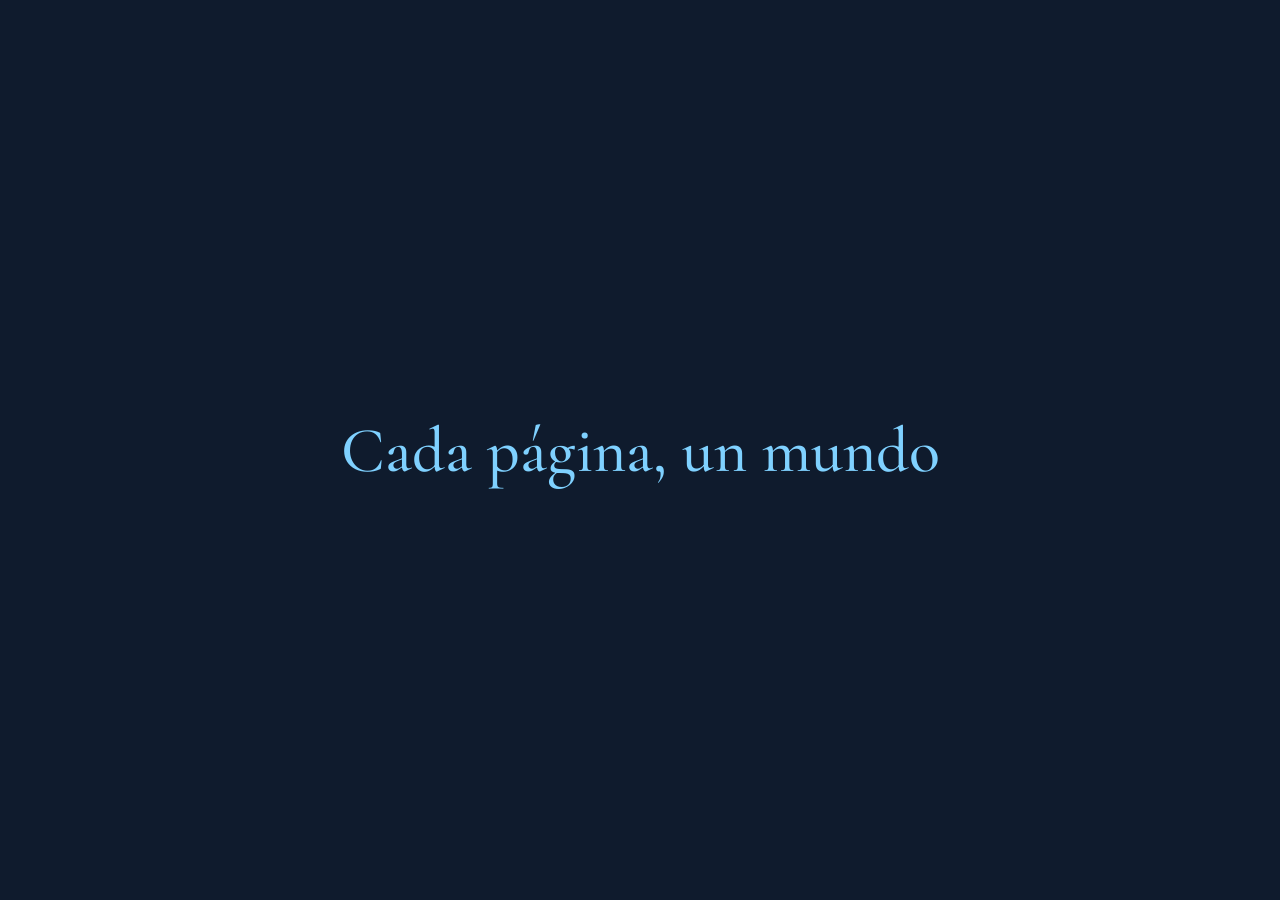
<file: index.html>
<!doctype html>
<html lang="es">
  <head>
    <meta charset="UTF-8" />
    <meta name="viewport" content="width=device-width, initial-scale=1" />
    <!-- Favicon: imagen de la carpeta imgs -->
    <link rel="icon" href="imgs/mundo.png" />
    <title>Cada página, un mundo</title>
    <link rel="stylesheet" href="style.css" />
  </head>

  <body>
    <h1><a href="inicio.html">Cada página, un mundo</a></h1>
  </body>
</html>
</file>
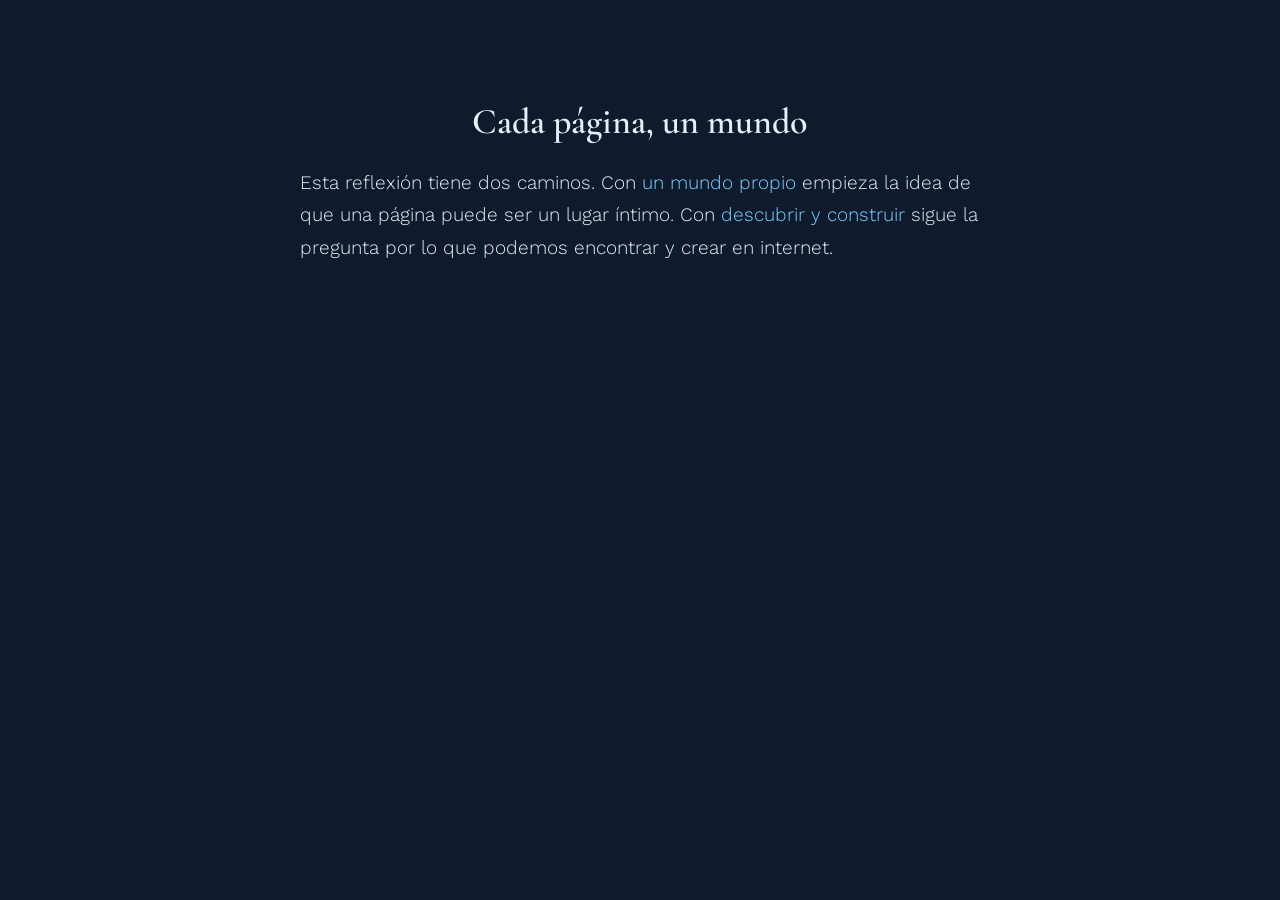
<file: inicio.html>
<!doctype html>
<html lang="es">
  <head>
    <meta charset="UTF-8" />
    <meta name="viewport" content="width=device-width, initial-scale=1" />
    <!-- Favicon: imagen de la carpeta imgs -->
    <link rel="icon" href="imgs/mundo.png" />
    <title>Cada página, un mundo</title>
    <link rel="stylesheet" href="style.css" />
  </head>

  <body>
    <div id="contenido">
      <h2>Cada página, un mundo</h2>

      <!-- Frase de entrada con los dos caminos (enlaces a otras páginas del sitio) -->
      <p class="texto">
        Esta reflexión tiene dos caminos. Con <a href="mar.html">un mundo propio</a> empieza la idea de que una página puede ser un lugar íntimo. Con <a href="rio.html">descubrir y construir</a> sigue la pregunta por lo que podemos encontrar y crear en internet.
      </p>
    </div>
  </body>
</html>
</file>
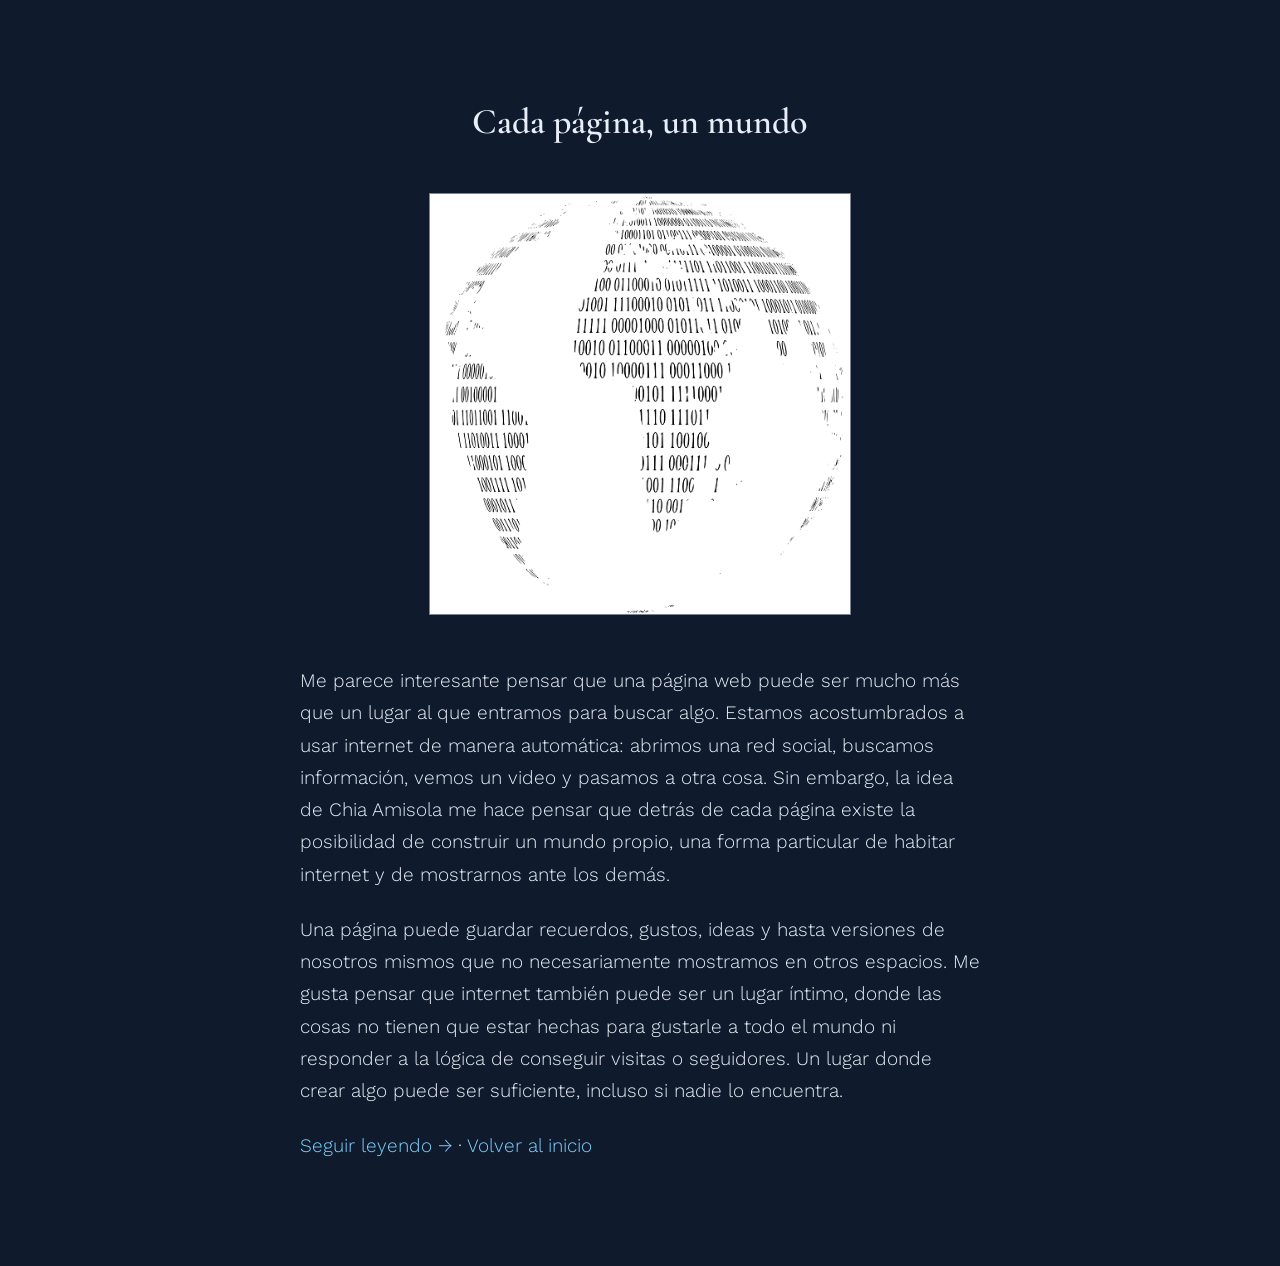
<file: mar.html>
<!doctype html>
<html lang="es">
  <head>
    <meta charset="UTF-8" />
    <meta name="viewport" content="width=device-width, initial-scale=1" />
    <!-- Favicon: imagen de la carpeta imgs -->
    <link rel="icon" href="imgs/mundo.png" />
    <title>Cada página, un mundo</title>
    <link rel="stylesheet" href="style.css" />
  </head>

  <body>
    <div id="contenido">
      <h2>Cada página, un mundo</h2>

      <div class="contenedor-imagen">
        <!-- Imagen de la carpeta imgs (%20 es el espacio del nombre "mundo 1.png") -->
        <img src="imgs/mundo%201.png" alt="Mundo 1" />
      </div>

      <!-- ↓↓↓ AQUÍ ESTÁ LA REFLEXIÓN (primera parte) ↓↓↓ -->
      <p class="texto">
        Me parece interesante pensar que una página web puede ser mucho más que un lugar al que entramos para buscar algo. Estamos acostumbrados a usar internet de manera automática: abrimos una red social, buscamos información, vemos un video y pasamos a otra cosa. Sin embargo, la idea de Chia Amisola me hace pensar que detrás de cada página existe la posibilidad de construir un mundo propio, una forma particular de habitar internet y de mostrarnos ante los demás.
      </p>

      <p class="texto">
        Una página puede guardar recuerdos, gustos, ideas y hasta versiones de nosotros mismos que no necesariamente mostramos en otros espacios. Me gusta pensar que internet también puede ser un lugar íntimo, donde las cosas no tienen que estar hechas para gustarle a todo el mundo ni responder a la lógica de conseguir visitas o seguidores. Un lugar donde crear algo puede ser suficiente, incluso si nadie lo encuentra.
      </p>
      <!-- ↑↑↑ AQUÍ TERMINA LA REFLEXIÓN ↑↑↑ -->

      <p class="texto"><a href="rio.html">Seguir leyendo →</a> · <a href="inicio.html">Volver al inicio</a></p>
    </div>

    <!-- Audio: suena al entrar a la página (cada %20 es un espacio del nombre del archivo) -->
    <audio autoplay loop src="sonidos/Gem%20of%20Love%20-%20Blue%20Deer%20Studio.mp3"></audio>
  </body>
</html>
</file>
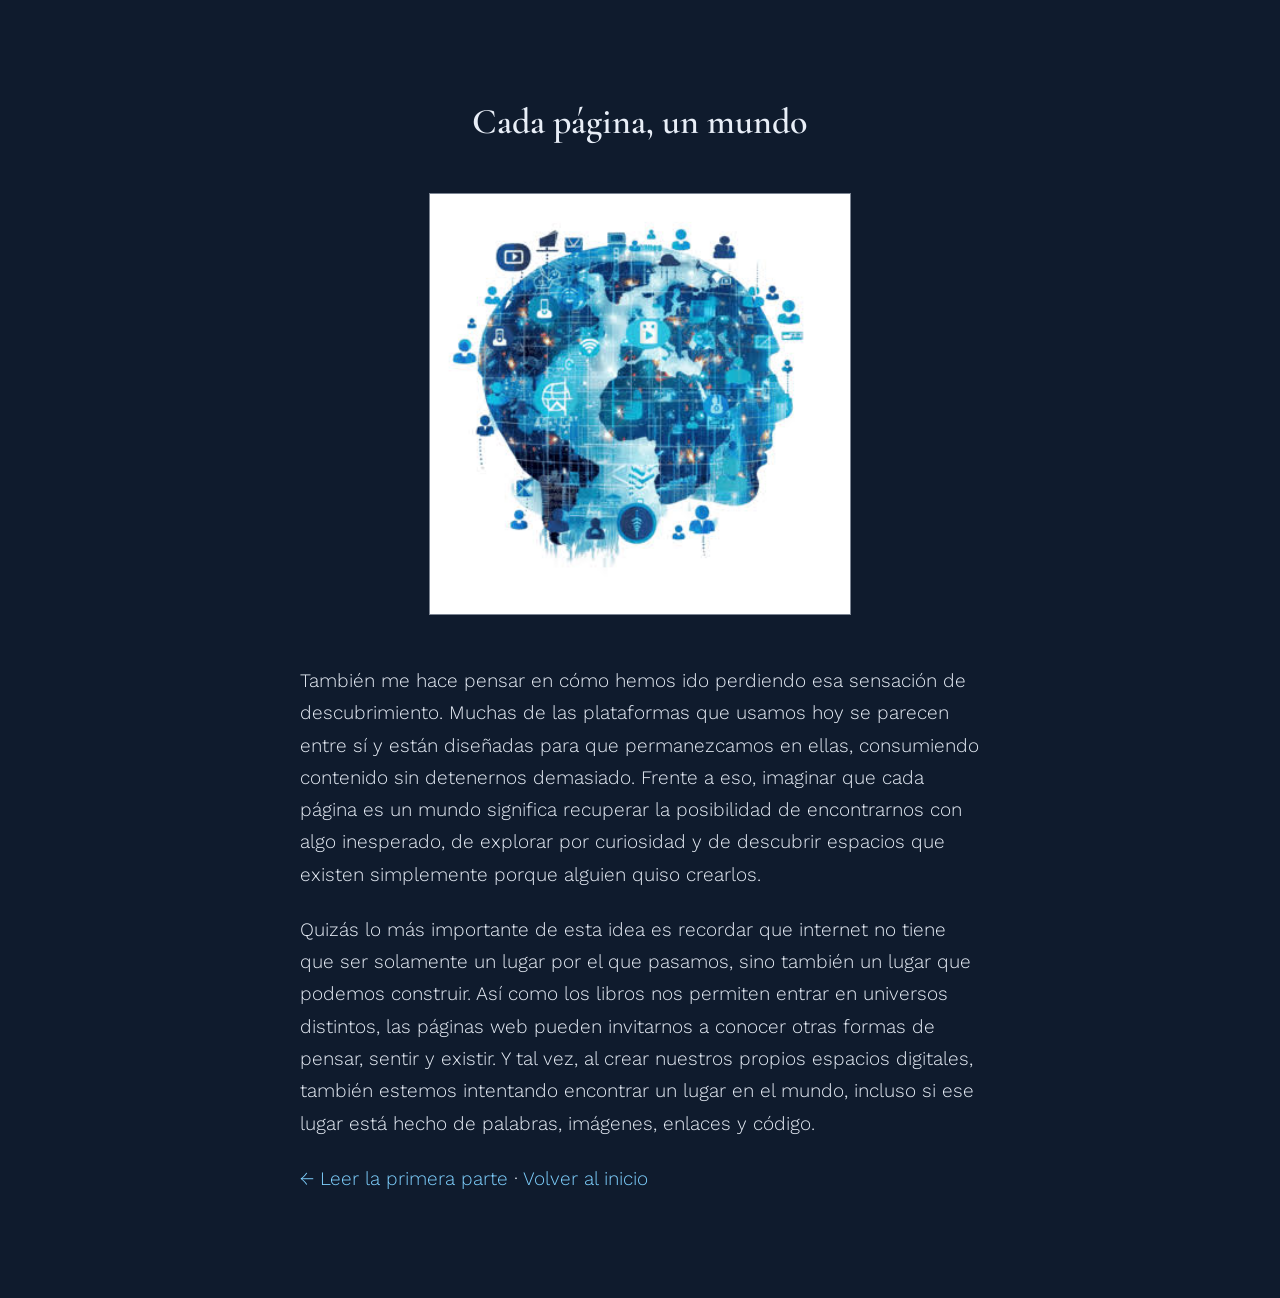
<file: rio.html>
<!doctype html>
<html lang="es">
  <head>
    <meta charset="UTF-8" />
    <meta name="viewport" content="width=device-width, initial-scale=1" />
    <!-- Favicon: imagen de la carpeta imgs -->
    <link rel="icon" href="imgs/mundo.png" />
    <title>Cada página, un mundo</title>
    <link rel="stylesheet" href="style.css" />
  </head>

  <body>
    <div id="contenido">
      <h2>Cada página, un mundo</h2>

      <div class="contenedor-imagen">
        <!-- Imagen de la carpeta imgs (%20 es el espacio del nombre "mundos 2.jpg") -->
        <img src="imgs/mundos%202.jpg" alt="Mundo 2" />
      </div>

      <!-- ↓↓↓ AQUÍ ESTÁ LA REFLEXIÓN (segunda parte) ↓↓↓ -->
      <p class="texto">
        También me hace pensar en cómo hemos ido perdiendo esa sensación de descubrimiento. Muchas de las plataformas que usamos hoy se parecen entre sí y están diseñadas para que permanezcamos en ellas, consumiendo contenido sin detenernos demasiado. Frente a eso, imaginar que cada página es un mundo significa recuperar la posibilidad de encontrarnos con algo inesperado, de explorar por curiosidad y de descubrir espacios que existen simplemente porque alguien quiso crearlos.
      </p>

      <p class="texto">
        Quizás lo más importante de esta idea es recordar que internet no tiene que ser solamente un lugar por el que pasamos, sino también un lugar que podemos construir. Así como los libros nos permiten entrar en universos distintos, las páginas web pueden invitarnos a conocer otras formas de pensar, sentir y existir. Y tal vez, al crear nuestros propios espacios digitales, también estemos intentando encontrar un lugar en el mundo, incluso si ese lugar está hecho de palabras, imágenes, enlaces y código.
      </p>
      <!-- ↑↑↑ AQUÍ TERMINA LA REFLEXIÓN ↑↑↑ -->

      <p class="texto"><a href="mar.html">← Leer la primera parte</a> · <a href="inicio.html">Volver al inicio</a></p>
    </div>

    <!-- Audio: suena al entrar a la página (cada %20 es un espacio del nombre del archivo) -->
    <audio autoplay loop src="sonidos/Gem%20of%20Love%20-%20Blue%20Deer%20Studio.mp3"></audio>
  </body>
</html>
</file>
<file: style.css>
/* Tipografías desde Google Fonts */
@import url('https://fonts.googleapis.com/css2?family=Cormorant+Garamond:wght@400;500;600&family=Work+Sans:wght@300;400;500&display=swap');

body {
  background-color: #0f1b2d;
  color: #e8eef7;
  margin: 0;
  padding: 0;
}

h1 {
  font-family: 'Cormorant Garamond', serif;
  font-weight: 500;
  margin: 0;
  position: absolute;
  font-size: 64px;
  text-align: center;
  top: 50%;
  left: 50%;
  transform: translateX(-50%) translateY(-50%);
}

h2 {
  font-family: 'Cormorant Garamond', serif;
  font-weight: 600;
  font-size: 36px;
  text-align: center;
  margin: 0 0 24px 0;
}

a {
  color: #7fd1ff;
  text-decoration: none;
}

a:hover {
  background-color: #7fd1ff;
  color: #0f1b2d;
}

#contenido {
  width: 60%;
  max-width: 680px;
  height: 100%;
  margin: 0;
  margin-top: 100px;
  margin-left: auto;
  margin-right: auto;
  padding-bottom: 80px;
}

.texto {
  margin: 0 0 1.2em 0;
  font-family: 'Work Sans', sans-serif;
  font-weight: 300;
  font-size: 19px;
  line-height: 1.7;
  text-align: left;
}

.contenedor-imagen {
  border-style: solid;
  border-color: rgba(232, 238, 247, 0.5);
  border-width: 1px;
  width: min(60vw, 420px);
  height: min(60vw, 420px);
  margin-left: auto;
  margin-right: auto;
  margin-top: 50px;
  margin-bottom: 50px;
}

.contenedor-imagen img {
  object-fit: cover;
  width: 100%;
  height: 100%;
}
</file>
